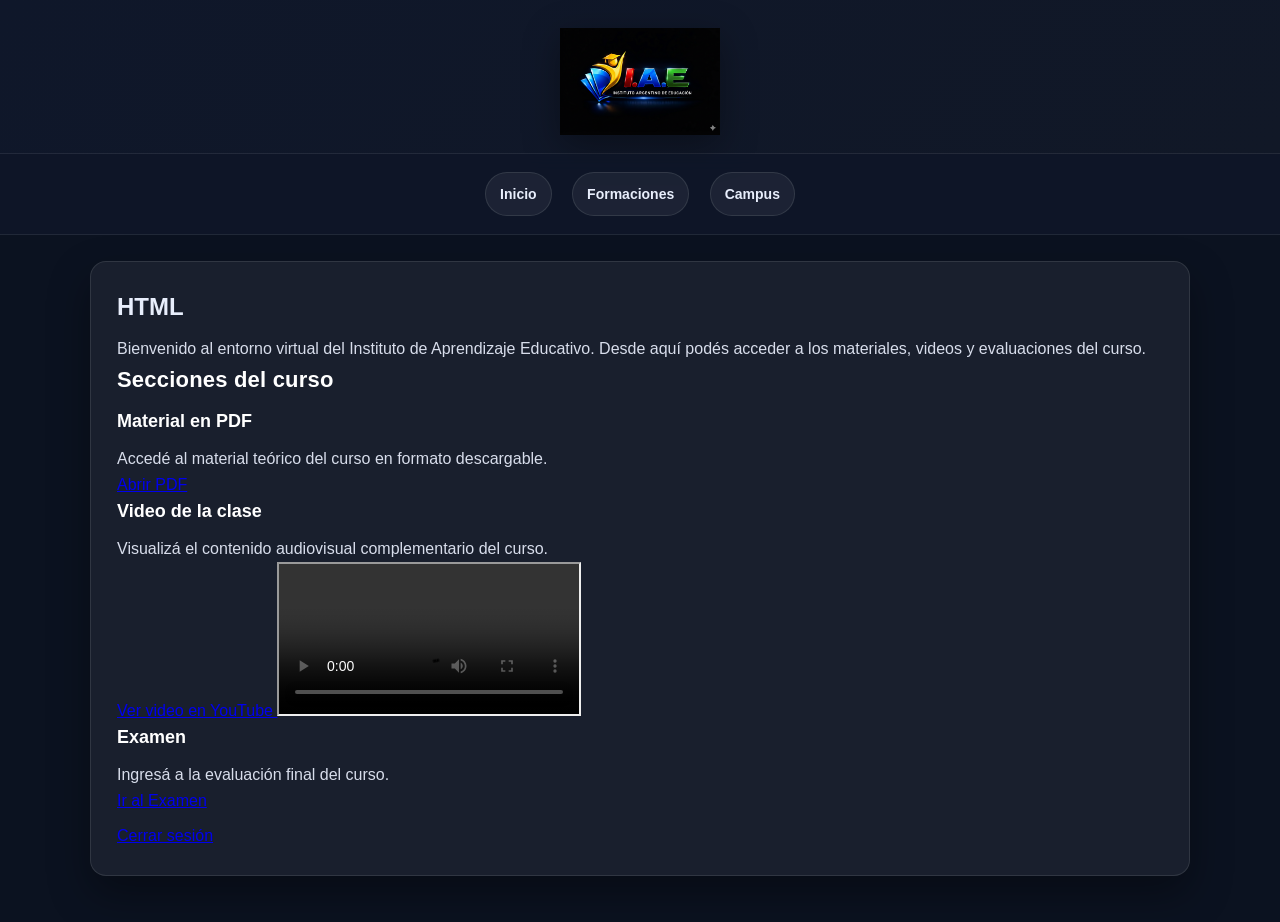
<file: campus_ingreso.html>
<!DOCTYPE html>
<html lang="es">
<head>
  <meta charset="UTF-8">
  <meta name="viewport" content="width=device-width, initial-scale=1.0">
  <title>IAE - Campus Virtual</title>

  <link rel="stylesheet" href="styles.css">
</head>
<body>

  <!-- ENCABEZADO -->
  <header class="header">
    <img src="pngs/logoinstitucional.png" alt="Logo institucional" class="logo">
  </header>

  <!-- MENÚ DE NAVEGACIÓN -->
  <nav class="nav">
    <a href="index.html" class="nav-link">Inicio</a>
    <a href="formaciones.html" class="nav-link">Formaciones</a>
    <a href="campus.html" class="nav-link active">Campus</a>
  </nav>

  <!-- CONTENIDO PRINCIPAL DEL CAMPUS -->
  <main class="main">
    <section class="inicio">
      <h1>HTML</h1>

      <p>
        Bienvenido al entorno virtual del Instituto de Aprendizaje Educativo.
        Desde aquí podés acceder a los materiales, videos y evaluaciones del curso.
      </p>

      <h2>Secciones del curso</h2>

      <div class="secciones-campus">

        <!-- SECCIÓN PDF -->
        <div class="bloque-campus">
          <h3>Material en PDF</h3>
          <p>Accedé al material teórico del curso en formato descargable.</p>
<a href="material.pdf" class="link-campus" target="_blank">Abrir PDF</a>
        </div>

<!-- SECCIÓN VIDEO -->
<div class="bloque-campus">
  <h3>Video de la clase</h3>
  <p>Visualizá el contenido audiovisual complementario del curso.</p>

  <!-- Link al video externo -->
  <a href="youtube_HTML en dos minutos.mp4" target="_blank" class="link-campus">
    Ver video en YouTube
  </a>

  <!-- Video embebido en la página -->
  <iframe
    class="video-campus"
    src="youtube_HTML en dos minutos.mp4"
    allowfullscreen>
  </iframe>
</div>

        <!-- SECCIÓN EXAMEN -->
        <div class="bloque-campus">
          <h3>Examen</h3>
          <p>Ingresá a la evaluación final del curso.</p>
          <a href="examenfinal.pdf" class="link-campus">Ir al Examen</a>
        </div>

      </div>

      <p class="link-contenidos">
        <a href="campus.html">Cerrar sesión</a>
      </p>

  
    </section>
  </main>

</body>
</html>
</file>
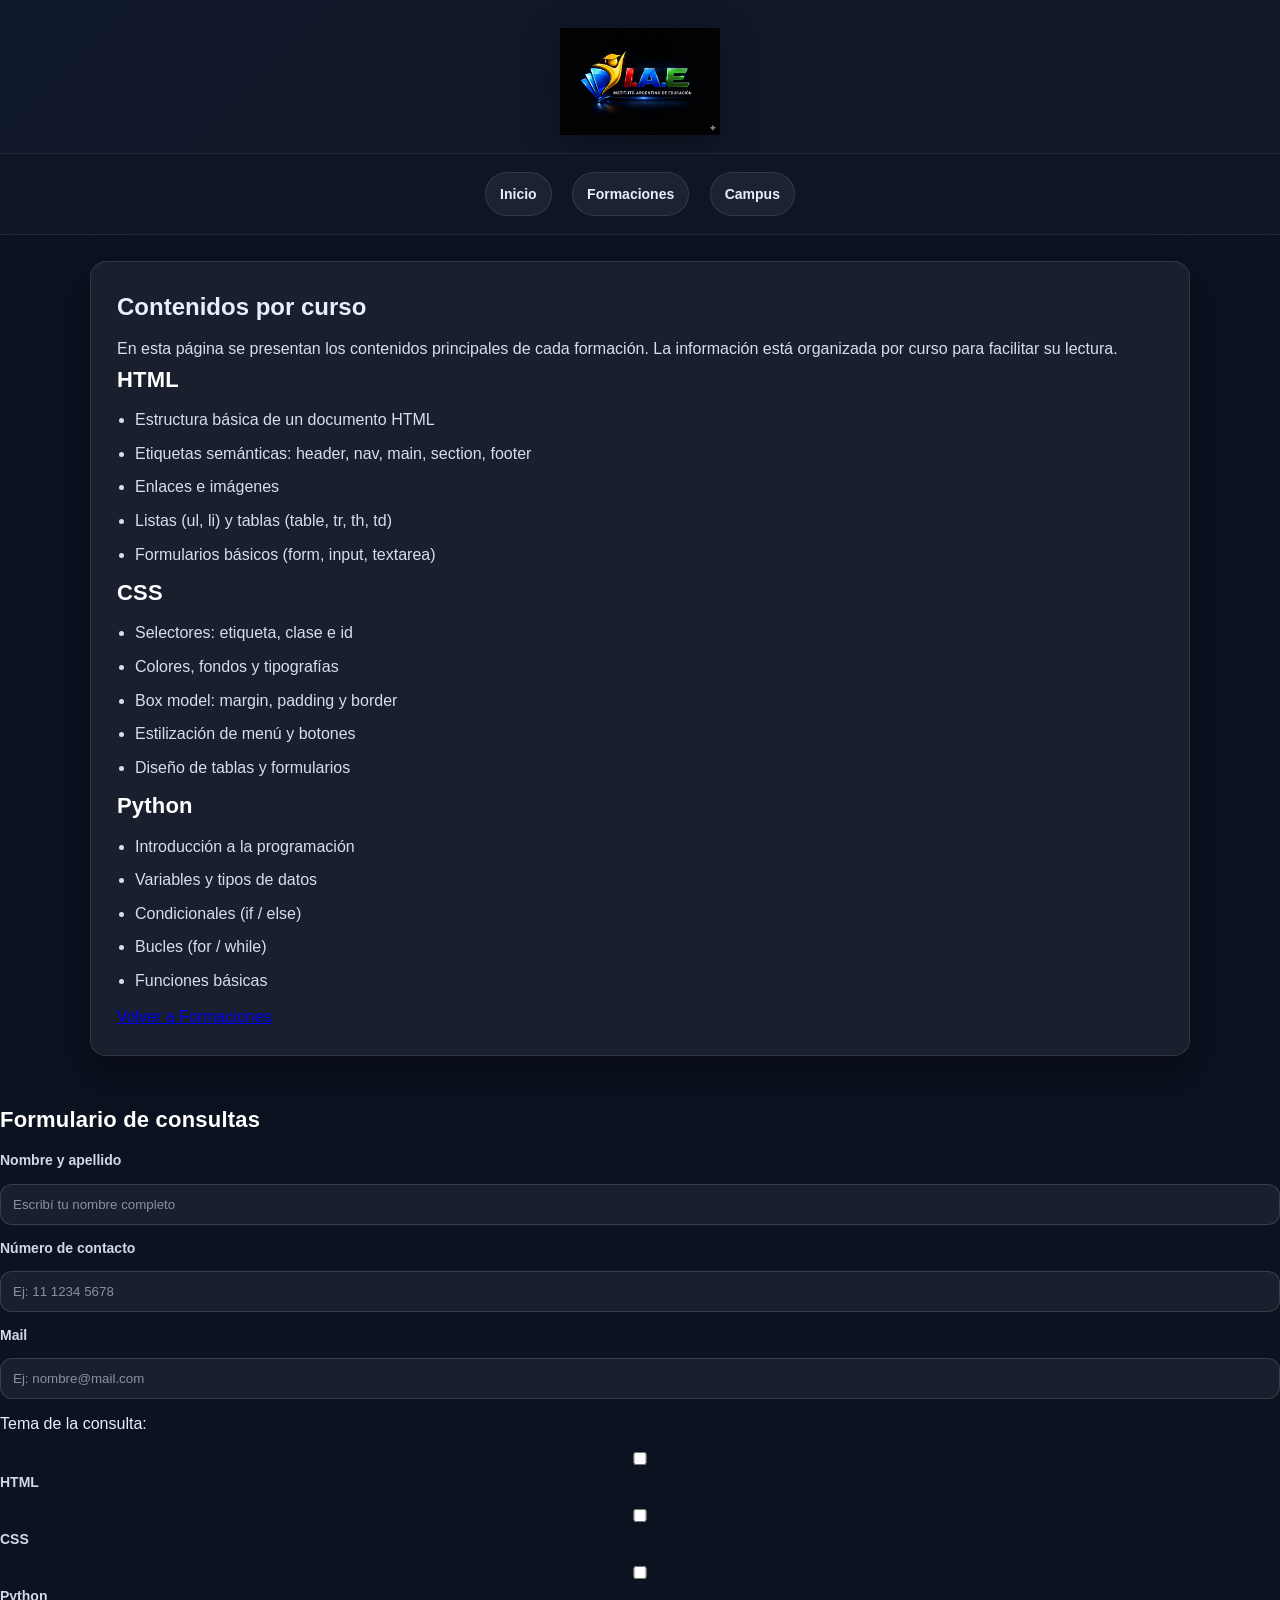
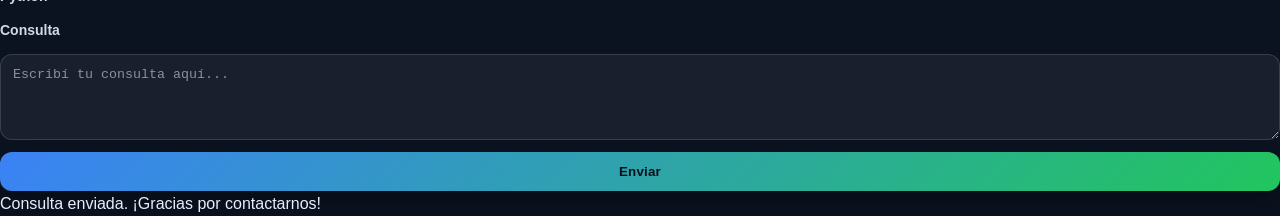
<file: contenidos.html>
<!DOCTYPE html>
<html lang="es">
<head>
  <meta charset="UTF-8">
  <meta name="viewport" content="width=device-width, initial-scale=1.0">
  <title>IAE - Contenidos</title>

  <link rel="stylesheet" href="styles.css">
</head>
<body>

<header class="header">
  <img src="pngs/logoinstitucional.png" alt="Logo institucional" class="logo">
</header>


  <nav class="nav">
    <a href="index.html" class="nav-link">Inicio</a>
    <a href="formaciones.html" class="nav-link">Formaciones</a>
    <a href="campus.html" class="nav-link">Campus</a>
  </nav>

  <main class="main">
    <section class="inicio">
      <h1>Contenidos por curso</h1>

      <p>
        En esta página se presentan los contenidos principales de cada formación.
        La información está organizada por curso para facilitar su lectura.
      </p>

      <h2>HTML</h2>
      <ul>
        <li>Estructura básica de un documento HTML</li>
        <li>Etiquetas semánticas: header, nav, main, section, footer</li>
        <li>Enlaces e imágenes</li>
        <li>Listas (ul, li) y tablas (table, tr, th, td)</li>
        <li>Formularios básicos (form, input, textarea)</li>
      </ul>

      <h2>CSS</h2>
      <ul>
        <li>Selectores: etiqueta, clase e id</li>
        <li>Colores, fondos y tipografías</li>
        <li>Box model: margin, padding y border</li>
        <li>Estilización de menú y botones</li>
        <li>Diseño de tablas y formularios</li>
      </ul>

      <h2>Python</h2>
      <ul>
        <li>Introducción a la programación</li>
        <li>Variables y tipos de datos</li>
        <li>Condicionales (if / else)</li>
        <li>Bucles (for / while)</li>
        <li>Funciones básicas</li>
      </ul>

      <p class="link-contenidos">
        <a href="formaciones.html">Volver a Formaciones</a>
      </p>

  
    </section>
  </main>

 <!-- ASIDE UNIFICADO -->
  <aside class="aside">
    <h2 class="aside-title">Formulario de consultas</h2>

    <form class="form" action="#enviado" method="get">
      <label class="form-label" for="nombre">Nombre y apellido</label>
      <input
        class="form-input"
        type="text"
        id="nombre"
        name="nombre"
        placeholder="Escribí tu nombre completo"
        required
      >

      <label class="form-label" for="contacto">Número de contacto</label>
      <input
        class="form-input"
        type="tel"
        id="contacto"
        name="contacto"
        placeholder="Ej: 11 1234 5678"
        required
      >

      <label class="form-label" for="mail">Mail</label>
      <input
        class="form-input"
        type="email"
        id="mail"
        name="mail"
        placeholder="Ej: nombre@mail.com"
        required
      >

      <p>Tema de la consulta:</p>
      <label>
        <input type="checkbox" name="tema" value="html">
        HTML
      </label>
      <label>
        <input type="checkbox" name="tema" value="css">
        CSS
      </label>
      <label>
        <input type="checkbox" name="tema" value="python">
        Python
      </label>

      <label class="form-label" for="consulta">Consulta</label>
      <textarea
        class="form-textarea"
        id="consulta"
        name="consulta"
        rows="4"
        placeholder="Escribí tu consulta aquí..."
        required
      ></textarea>

      <button class="form-btn" type="submit">Enviar</button>
    </form>

    <p id="enviado" class="mensaje-enviado">
      Consulta enviada. ¡Gracias por contactarnos!
    </p>
  </aside>


</body>
</html>
</file>
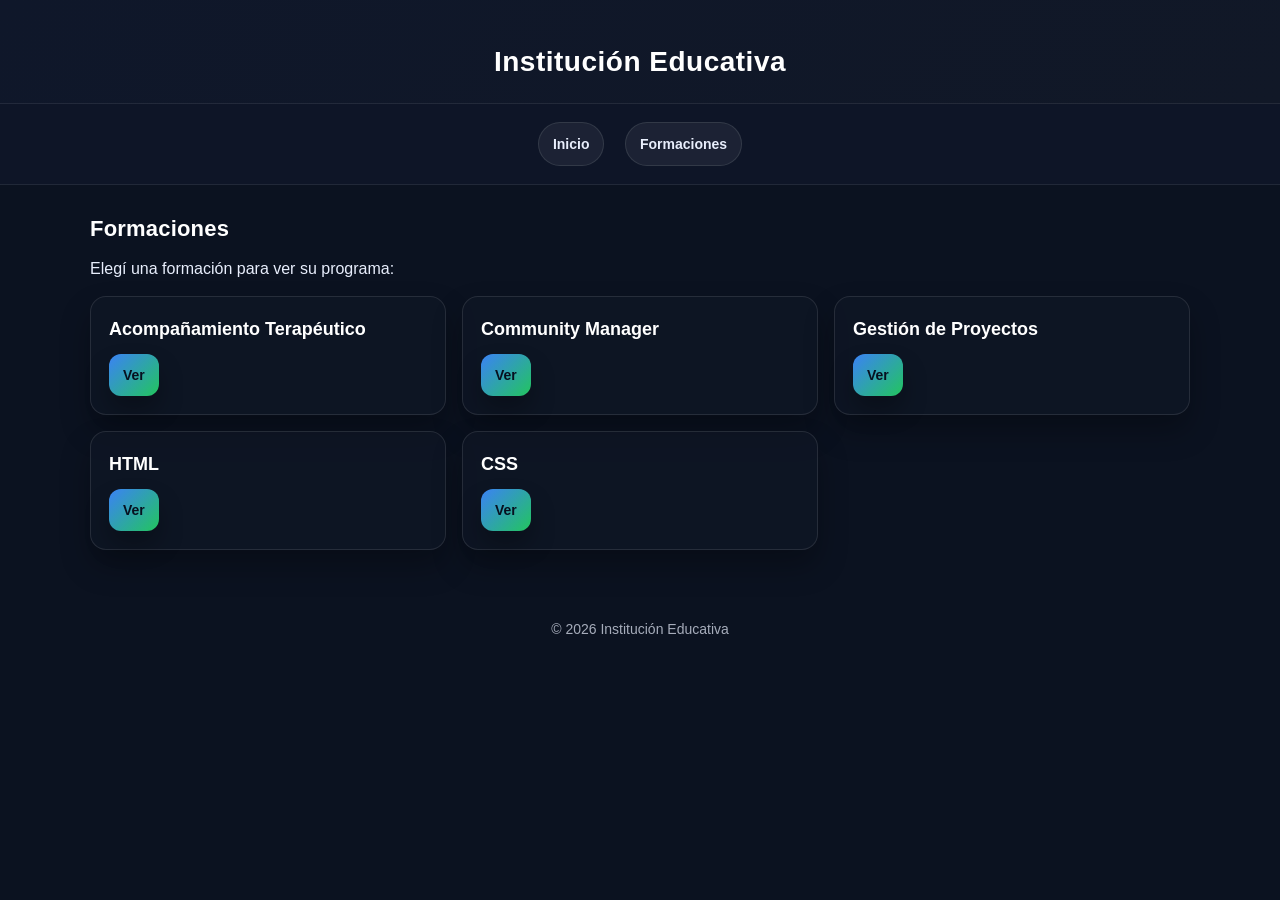
<file: formaciones.html>
<!DOCTYPE html>
<html lang="es">
<head>
  <meta charset="UTF-8">
  <meta name="viewport" content="width=device-width, initial-scale=1.0">
  <title>Formaciones</title>
  <link rel="stylesheet" href="styles.css">
</head>
<body>

<header>
  <h1>Institución Educativa</h1>
</header>

<nav>
  <a href="index.html" target="_blank" rel="noopener noreferrer">Inicio</a>
 
  <a href="formaciones.html" target="_blank" rel="noopener noreferrer">Formaciones</a>

</nav>

<main>
  <h2>Formaciones</h2>
  <p>Elegí una formación para ver su programa:</p>

  <div class="formaciones">
    <div class="card">
      <h3>Acompañamiento Terapéutico</h3>
      <a class="btn" href="formaciones/acompanamiento.html" target="_blank" rel="noopener noreferrer">Ver</a>
    </div>

    <div class="card">
      <h3>Community Manager</h3>
      <a class="btn" href="formaciones/community.html" target="_blank" rel="noopener noreferrer">Ver</a>
    </div>

    <div class="card">
      <h3>Gestión de Proyectos</h3>
      <a class="btn" href="formaciones/proyectos.html" target="_blank" rel="noopener noreferrer">Ver</a>
    </div>

    <div class="card">
      <h3>HTML</h3>
      <a class="btn" href="formaciones/html.html" target="_blank" rel="noopener noreferrer">Ver</a>
    </div>

    <div class="card">
      <h3>CSS</h3>
      <a class="btn" href="formaciones/css.html" target="_blank" rel="noopener noreferrer">Ver</a>
    </div>
  </div>
</main>

<footer>
  <p>© 2026 Institución Educativa</p>
</footer>

</body>
</html>
</file>
<file: styles.css>
/* =========================
   RESET + BASE
========================= */
* {
  margin: 0;
  padding: 0;
  box-sizing: border-box;
}

html {
  scroll-behavior: smooth;
}

body {
  font-family: Arial, Helvetica, sans-serif;
  line-height: 1.6;
  background: #0b1220;         /* fondo oscuro elegante */
  color: #e8eefc;
}

/* =========================
   HEADER
========================= */

header.conteiner {
  border: 3px solid blanchedalmond;
 align-items:center;
 height: 200px;
 gap: 20px;
}
header {
  background: linear-gradient(135deg, #0f172a, #111827);
  border-bottom: 1px solid rgba(255, 255, 255, 0.08);
  padding: 28px 18px 18px;
  text-align: center;
}

header h1 {
  margin-top: 12px;
  font-size: 28px;
  letter-spacing: 0.5px;
  color: #ffffff;
}

.logo {
  width: 160px;     /* mucho más prolijo */
  max-width: 80%;
  height: auto;
  display: block;
  margin: 0 auto;
  filter: drop-shadow(0 10px 18px rgba(0, 0, 0, 0.35));
}

/* =========================
   NAV (sticky)
========================= */
nav {
  position: sticky;
  top: 0;
  z-index: 999;

  background: rgba(15, 23, 42, 0.8);
  backdrop-filter: blur(10px);
  -webkit-backdrop-filter: blur(10px);

  padding: 12px 14px;
  text-align: center;
  border-bottom: 1px solid rgba(255, 255, 255, 0.08);
}

nav a {
  display: inline-block;
  color: #e8eefc;
  text-decoration: none;
  font-weight: 700;
  font-size: 14px;

  margin: 6px 8px;
  padding: 10px 14px;

  border-radius: 999px;
  transition: transform 0.15s ease, background 0.2s ease, box-shadow 0.2s ease;
  background: rgba(255, 255, 255, 0.06);
  border: 1px solid rgba(255, 255, 255, 0.10);
}

nav a:hover {
  background: rgba(59, 130, 246, 0.18);
  border-color: rgba(59, 130, 246, 0.35);
  box-shadow: 0 10px 25px rgba(0, 0, 0, 0.28);
  transform: translateY(-1px);
}

/* =========================
   LAYOUT MAIN
========================= */
main {
  width: min(1100px, 92%);
  margin: 26px auto 46px;
}

/* =========================
   SECTIONS (cards grandes)
========================= */
section {
  background: rgba(255, 255, 255, 0.06);
  border: 1px solid rgba(255, 255, 255, 0.10);
  border-radius: 16px;

  padding: 26px;
  margin-bottom: 18px;

  box-shadow: 0 18px 40px rgba(0, 0, 0, 0.35);
}

section p {
  color: rgba(232, 238, 252, 0.92);
  margin-top: 10px;
}

h2 {
  font-size: 22px;
  color: #ffffff;
  margin-bottom: 10px;
  letter-spacing: 0.2px;
}

h3 {
  font-size: 18px;
  color: #ffffff;
  margin-bottom: 10px;
}

/* =========================
   FORMACIONES GRID + CARDS
========================= */
.formaciones {
  display: grid;
  grid-template-columns: repeat(3, 1fr);
  gap: 16px;
  margin-top: 14px;
}

.card {
  background: rgba(17, 24, 39, 0.55);
  border: 1px solid rgba(255, 255, 255, 0.10);
  border-radius: 16px;

  padding: 18px;
  text-align: left;

  box-shadow: 0 16px 30px rgba(0, 0, 0, 0.28);
  transition: transform 0.18s ease, box-shadow 0.2s ease, border-color 0.2s ease;
}

.card:hover {
  transform: translateY(-3px);
  border-color: rgba(59, 130, 246, 0.35);
  box-shadow: 0 22px 45px rgba(0, 0, 0, 0.40);
}

.card p {
  margin-bottom: 14px;
  color: rgba(232, 238, 252, 0.86);
  font-size: 14px;
}

/* =========================
   BUTTONS (links con clase .btn)
========================= */
.btn {
  display: inline-block;
  padding: 10px 14px;
  border-radius: 12px;

  background: linear-gradient(135deg, #3b82f6, #22c55e);
  color: #07101f;
  font-weight: 800;
  text-decoration: none;
  font-size: 14px;

  box-shadow: 0 14px 25px rgba(0, 0, 0, 0.28);
  transition: transform 0.15s ease, filter 0.2s ease;
}

.btn:hover {
  transform: translateY(-1px);
  filter: brightness(1.05);
}

/* =========================
   LISTS
========================= */
ul {
  margin-left: 18px;
  margin-top: 8px;
}

li {
  margin: 8px 0;
  color: rgba(232, 238, 252, 0.92);
}

/* =========================
   FORM
========================= */
form {
  margin-top: 12px;
  display: grid;
  gap: 12px;
}

label {
  font-weight: 700;
  font-size: 14px;
  color: rgba(232, 238, 252, 0.90);
}

input, textarea {
  width: 100%;
  padding: 12px 12px;
  border-radius: 12px;

  background: rgba(255, 255, 255, 0.06);
  border: 1px solid rgba(255, 255, 255, 0.14);
  color: #e8eefc;

  outline: none;
}

input::placeholder, textarea::placeholder {
  color: rgba(232, 238, 252, 0.55);
}

input:focus, textarea:focus {
  border-color: rgba(59, 130, 246, 0.55);
  box-shadow: 0 0 0 4px rgba(59, 130, 246, 0.15);
}

button {
  padding: 12px 14px;
  border: none;
  border-radius: 12px;
  cursor: pointer;

  background: linear-gradient(135deg, #3b82f6, #22c55e);
  color: #07101f;

  font-weight: 900;
  letter-spacing: 0.2px;
  box-shadow: 0 14px 25px rgba(0, 0, 0, 0.28);
  transition: transform 0.15s ease, filter 0.2s ease;
}

button:hover {
  transform: translateY(-1px);
  filter: brightness(1.05);
}

/* =========================
   CAMPUS SECTION BUTTON ALIGN
========================= */
#campus .btn {
  margin-top: 12px;
}

/* =========================
   FOOTER
========================= */
footer {
  text-align: center;
  padding: 22px 10px 30px;
  color: rgba(232, 238, 252, 0.70);
  font-size: 14px;
}

/* =========================
   RESPONSIVE
========================= */
@media (max-width: 980px) {
  .formaciones {
    grid-template-columns: repeat(2, 1fr);
  }
}

@media (max-width: 620px) {
  header h1 {
    font-size: 22px;
  }

  nav a {
    font-size: 13px;
    padding: 9px 12px;
  }

  section {
    padding: 18px;
    border-radius: 14px;
  }

  .formaciones {
    grid-template-columns: 1fr;
  }
}

/* Layout 2 columnas: contenido + aside */
.layout {
  width: min(1100px, 92%);
  margin: 26px auto 46px;

  display: grid;
  grid-template-columns: 1fr 360px;
  gap: 18px;
  align-items: start;
}

/* main ya no necesita tener ancho/margen propio */
#contenido {
  width: 100%;
  margin: 0;
}

/* Aside siempre visible y fijo “suave” al hacer scroll */
.contact-aside {
  position: sticky;
  top: 90px; /* ajusta según tu nav/header */
}

/* Responsive: en celular se apila */
@media (max-width: 980px) {
  .layout {
    grid-template-columns: 1fr;
  }
  .contact-aside {
    position: static;
  }
}
</file>
